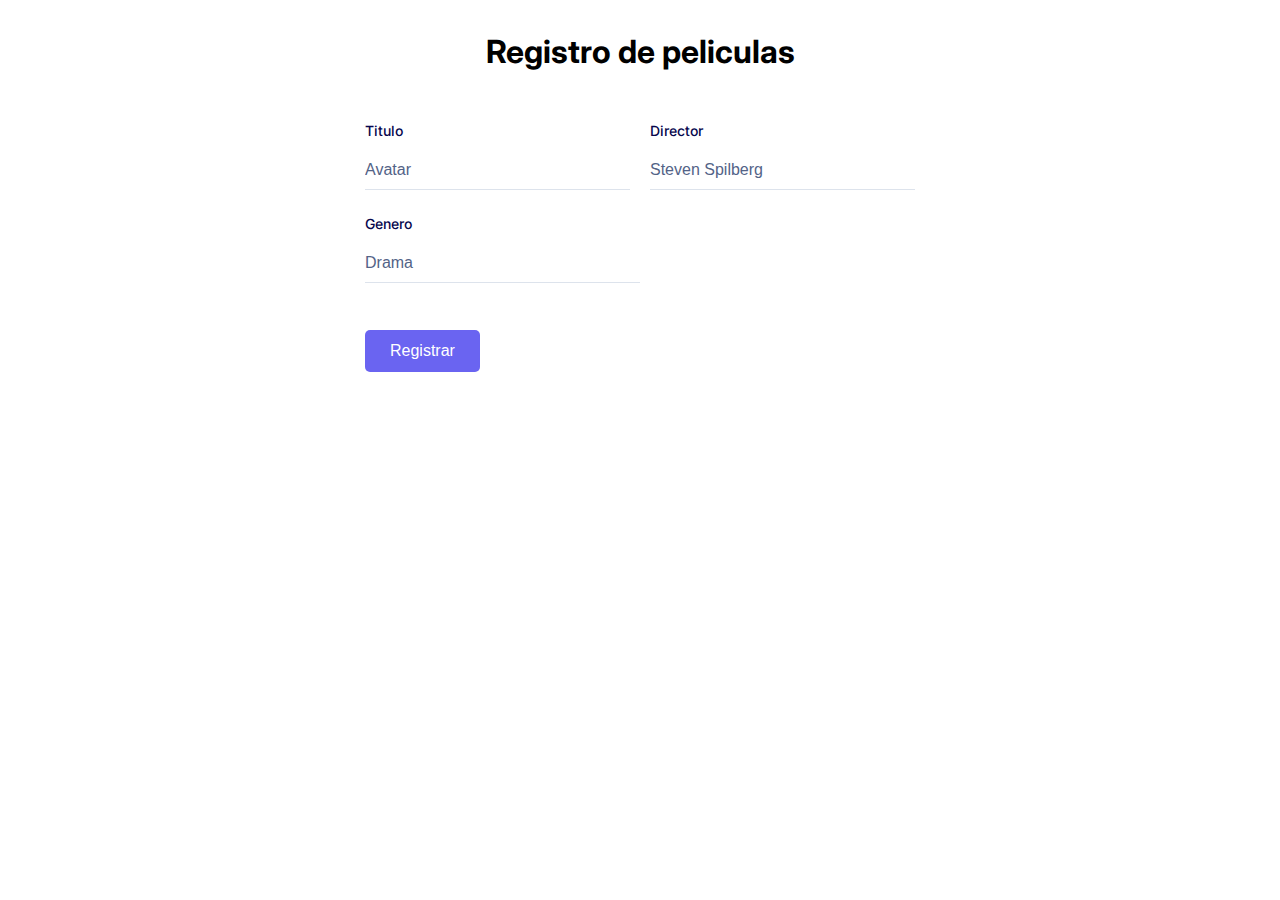
<file: src/main/resources/static/index.html>
<!DOCTYPE html>
<html lang="en">
<head>
    <meta charset="UTF-8">
    <meta name="viewport" content="width=device-width, initial-scale=1.0">
    <link rel="stylesheet" href="formulario-style.css">
    <title>Formulario</title>
</head> 
<body>
  <h1>Registro de peliculas</h1>
    <div class="formbold-main-wrapper">
        <div class="formbold-form-wrapper">
          <form method="post">
              <div class="formbold-input-flex">
                <div>
                    <input
                    type="text"
                    name="titulo"
                    id="titulo"
                    placeholder="Avatar"
                    class="formbold-form-input"
                    />
                    <label for="titulo" class="formbold-form-label"> Titulo </label>
                </div>
                <div>
                    <input
                    type="text"
                    name="director"
                    id="director"
                    placeholder="Steven Spilberg"
                    class="formbold-form-input"
                    />
                    <label for="director" class="formbold-form-label"> Director </label>
                </div>
              </div>
      
              <div class="formbold-input-flex">
                <div>
                    <input
                    type="text"
                    name="genero"
                    id="genero"
                    placeholder="Drama"
                    class="formbold-form-input"
                    />
                    <label for="genero" class="formbold-form-label"> Genero </label>
                </div>
              </div>
              <button class="formbold-btn" id="btnRegistrar">
                  Registrar
              </button>
          </form>
        </div>
      </div>
      <script src="formulario.js">

      </script>
</body>
</html>
</file>
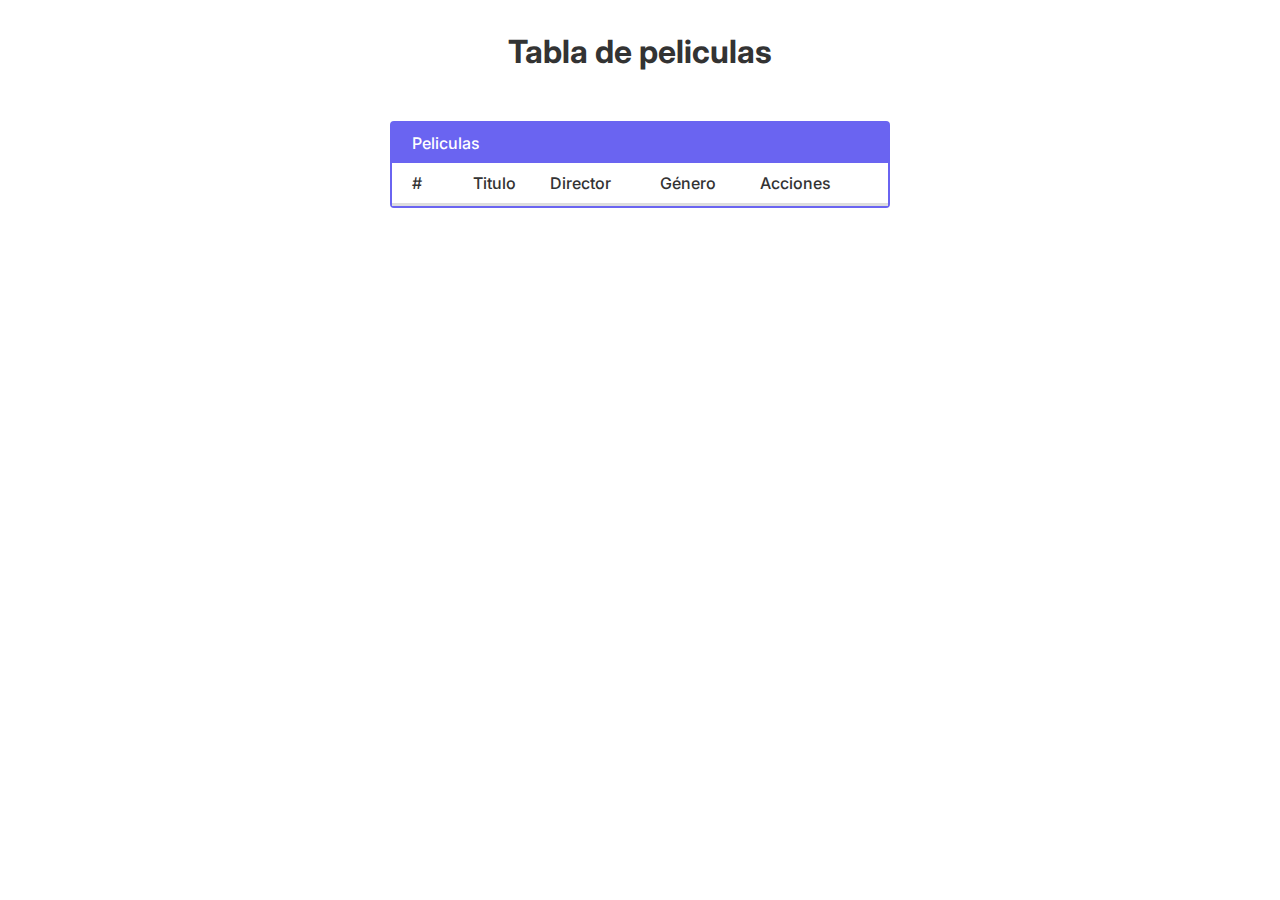
<file: src/main/resources/static/tabla.html>
<!DOCTYPE html>
<html lang="en">

<head>
    <meta charset="UTF-8">
    <meta name="viewport" content="width=device-width, initial-scale=1.0">
    <link rel="stylesheet" href="tabla-style.css">
    <link rel="stylesheet" href="formulario-style.css">
    <link rel="stylesheet" href="https://fonts.googleapis.com/icon?family=Material+Icons">
    <title>Tabla</title>
</head>

<body>
    <h1>Tabla de peliculas</h1>
    <table id="tabla">
        <thead>
            <tr>
                <th colspan="6">Peliculas</th>
            </tr>
            <tr>
                <th>#</th>
                <th>Titulo</th>
                <th>Director</th>
                <th>Género</th>
                <th>Acciones</th>
            </tr>
        </thead>
        <tbody>

        </tbody>
    </table>



    <div id="formulario">
        <h1>Modificación de peliculas</h1>
        <div class="formbold-main-wrapper">
            <div class="formbold-form-wrapper">
                <form method="post">
                    <div class="formbold-input-flex">
                        <div>
                            <input type="text" name="titulo" id="titulo" placeholder="Avatar"
                                class="formbold-form-input" />
                            <label for="titulo" class="formbold-form-label"> Titulo </label>
                        </div>
                        <div>
                            <input type="text" name="director" id="director" placeholder="Steven Spilberg"
                                class="formbold-form-input" />
                            <label for="director" class="formbold-form-label"> Director </label>
                        </div>
                    </div>

                    <div class="formbold-input-flex">
                        <div>
                            <input type="text" name="genero" id="genero" placeholder="Drama"
                                class="formbold-form-input" />
                            <label for="genero" class="formbold-form-label"> Genero </label>
                        </div>
                    </div>
                    <button class="formbold-btn" id="btnModificar">
                        Modificar
                    </button>
                </form>
            </div>
        </div>
    </div>

    <script src="tabla.js"></script>
</body>

</html>
</file>
<file: src/main/resources/static/formulario-style.css>
@import url('https://fonts.googleapis.com/css2?family=Inter:wght@400;500;600;700&display=swap');

  * {
      margin: 0;
      padding: 0;
      box-sizing: border-box;
  }

  body {
      font-family: "Inter", sans-serif;
  }

  .formbold-main-wrapper {
      display: flex;
      align-items: center;
      justify-content: center;
      padding: 48px;
  }

  .formbold-form-wrapper {
      margin: 0 auto;
      max-width: 550px;
      width: 100%;
      background: white;
  }

  .formbold-input-flex {
      display: flex;
      gap: 20px;
      margin-bottom: 22px;
  }

  .formbold-input-flex>div {
      width: 50%;
      display: flex;
      flex-direction: column-reverse;
  }

  .formbold-textarea {
      display: flex;
      flex-direction: column-reverse;
  }

  .formbold-form-input {
      width: 100%;
      padding-bottom: 10px;
      border: none;
      border-bottom: 1px solid #DDE3EC;
      background: #FFFFFF;
      font-weight: 500;
      font-size: 16px;
      color: #07074D;
      outline: none;
      resize: none;
  }

  .formbold-form-input::placeholder {
      color: #536387;
  }

  .formbold-form-input:focus {
      border-color: #6A64F1;
  }

  .formbold-form-label {
      color: #07074D;
      font-weight: 500;
      font-size: 14px;
      line-height: 24px;
      display: block;
      margin-bottom: 18px;
  }

  .formbold-form-input:focus+.formbold-form-label {
      color: #6A64F1;
  }

  .formbold-input-file {
      margin-top: 30px;
  }

  .formbold-input-file input[type="file"] {
      position: absolute;
      top: 6px;
      left: 0;
      z-index: -1;
  }

  .formbold-input-file .formbold-input-label {
      display: flex;
      align-items: center;
      gap: 10px;
      position: relative;
  }

  .formbold-filename-wrapper {
      display: flex;
      flex-direction: column;
      gap: 6px;
      margin-bottom: 22px;
  }

  .formbold-filename {
      display: flex;
      align-items: center;
      justify-content: space-between;
      font-size: 14px;
      line-height: 24px;
      color: #536387;
  }

  .formbold-filename svg {
      cursor: pointer;
  }

  .formbold-btn {
      font-size: 16px;
      border-radius: 5px;
      padding: 12px 25px;
      border: none;
      font-weight: 500;
      background-color: #6A64F1;
      color: white;
      cursor: pointer;
      margin-top: 25px;
  }

  .formbold-btn:hover {
      box-shadow: 0px 3px 8px rgba(0, 0, 0, 0.05);
  }
  h1{
    text-align: center;
    margin-top: 1em;
  }

  #formulario{
    visibility: hidden;
  }
</file>
<file: src/main/resources/static/tabla-style.css>
* {
    margin: 0;
    padding: 0;
    box-sizing: border-box;
  }
  
  body {
    font-family: -apple-system, BlinkMacSystemFont, "Segoe UI", Roboto, "Helvetica Neue", Arial, sans-serif;
    color: #333;
  }
  
  table {
    text-align: left;
    line-height: 40px;
    border-collapse: separate;
    border-spacing: 0;
    border: 2px solid #6A64F1;
    width: 500px;
    margin: 50px auto;
    border-radius: .25rem;
  }
  
  thead tr:first-child {
    background: #6A64F1;
    color: #fff;
    border: none;
  }
  
  th:first-child,
  td:first-child {
    padding: 0 15px 0 20px;
  }
  
  th {
    font-weight: 500;
  }
  
  thead tr:last-child th {
    border-bottom: 3px solid #ddd;
  }
  
  tbody tr:hover {
    background-color: #f2f2f2;
    cursor: default;
  }
  
  tbody tr:last-child td {
    border: none;
  }
  
  tbody td {
    border-bottom: 1px solid #ddd;
  }
  
  td:last-child {
    text-align: right;
    padding-right: 10px;
  }
  
  .button {
    color: #aaa;
    cursor: pointer;
    vertical-align: middle;
    margin-top: -4px;
  }
  
  .edit:hover {
    color: #0a79df;
  }
  
  .delete:hover {
    color: #dc2a2a;
  }
  
  h1{
    text-align: center;
    margin-top: 1em;
  }
</file>
